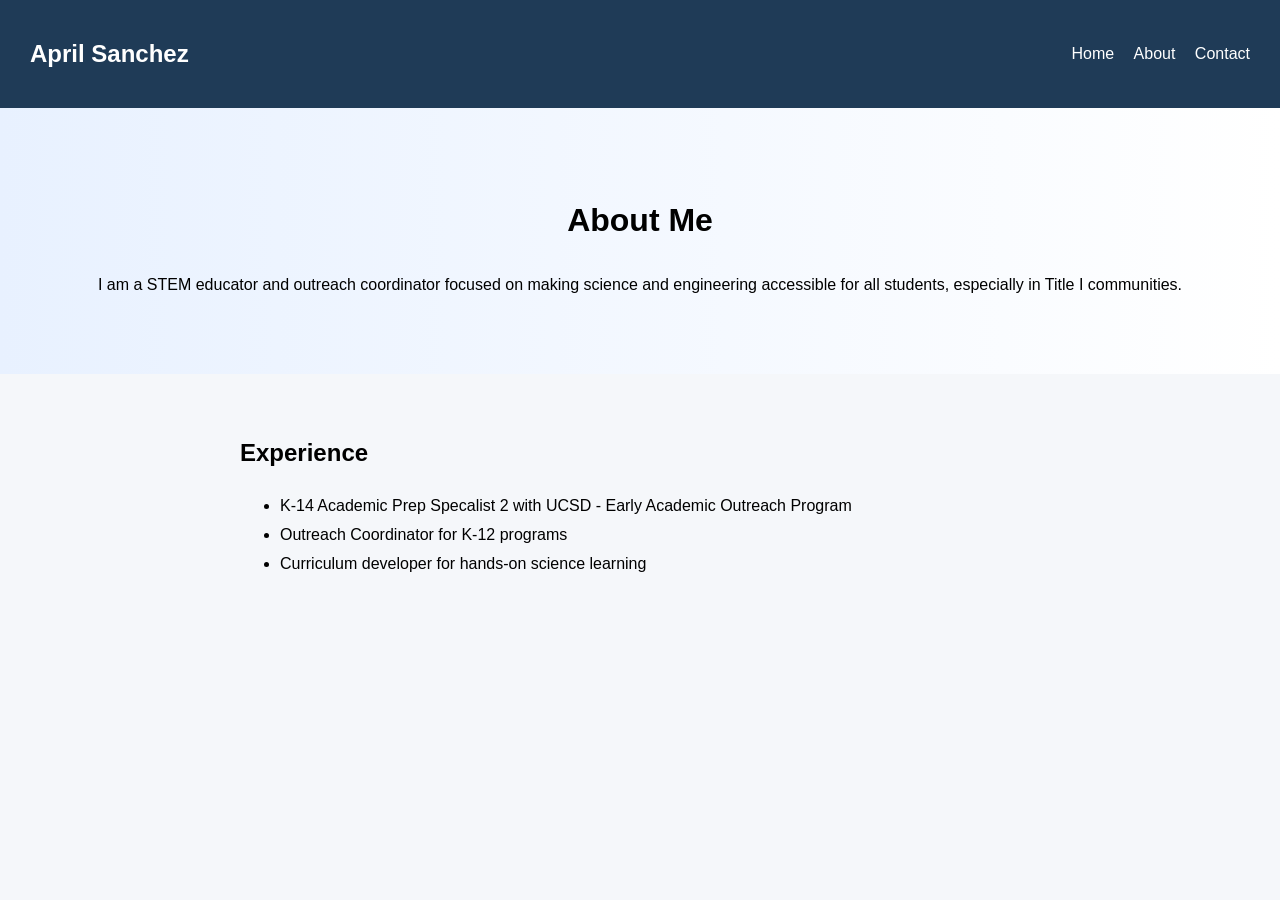
<file: about.html>
<!DOCTYPE html>
<html lang="en">
<head>
    <meta charset="UTF-8">
    <title>About | April Sanchez</title>
    <link rel="stylesheet" href="CSS/style.css">
</head>

<body>

<nav class="navbar">
    <h2 class="logo">April Sanchez</h2>

    <div class="nav-links">
        <a href="index.html">Home</a>
        <a href="about.html">About</a>
        <a href="contact.html">Contact</a>
    </div>
</nav>

<section class="hero">
    <h1>About Me</h1>
    <p>I am a STEM educator and outreach coordinator focused on making science and engineering accessible for all students, especially in Title I communities.</p>
</section>

<section class="content">
    <h2>Experience</h2>
    <ul>
        <li>K-14 Academic Prep Specalist 2 with UCSD - Early Academic Outreach Program</li>
        <li>Outreach Coordinator for K-12 programs</li>
        <li>Curriculum developer for hands-on science learning</li>
    </ul>
</section>

</body>
</html>
</file>
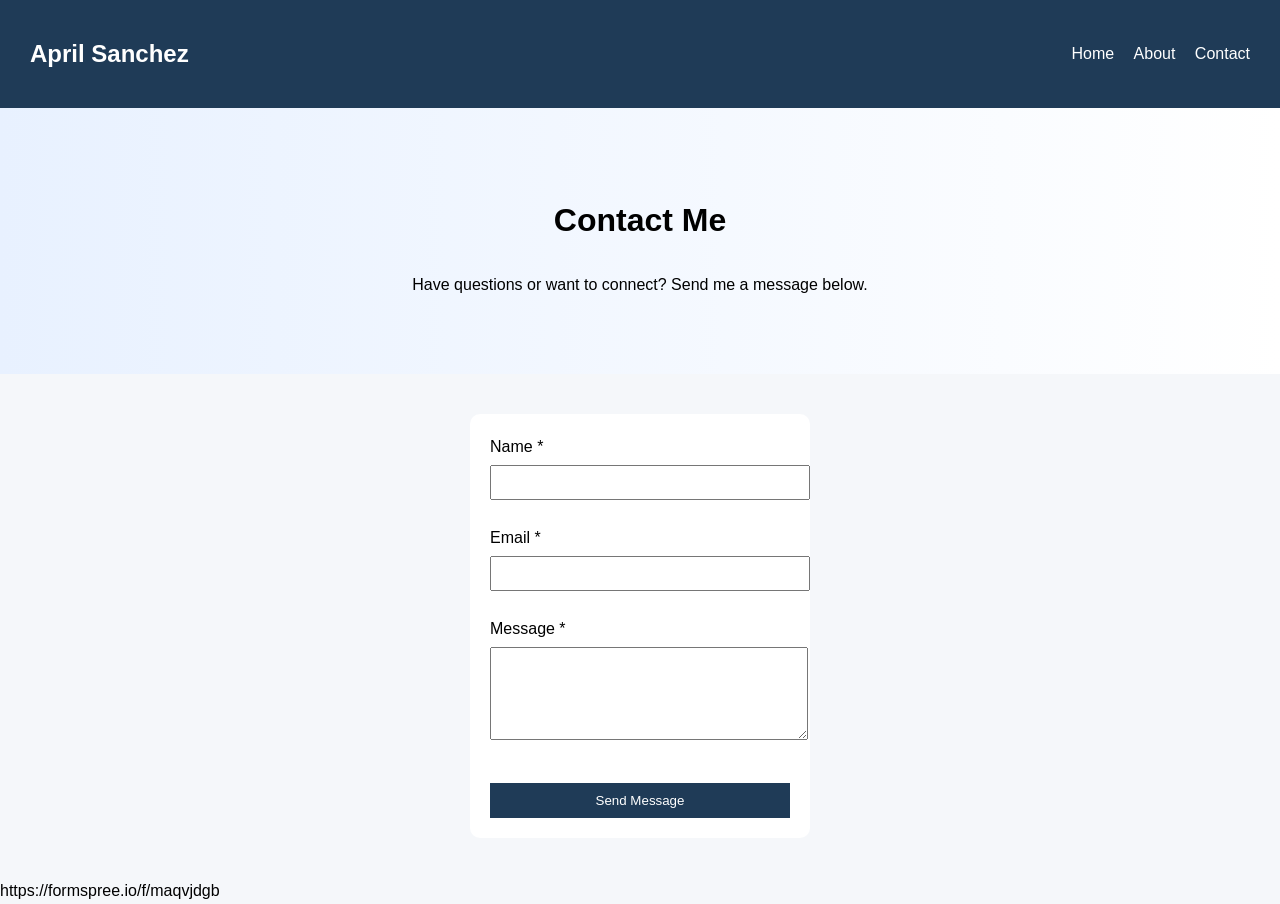
<file: contact.html>
<!DOCTYPE html>
<html lang="en">
<head>
    <meta charset="UTF-8">
    <title>Contact | April Sanchez</title>
    <link rel="stylesheet" href="CSS/style.css">
</head>

<body>

<nav class="navbar">
    <h2 class="logo">April Sanchez</h2>

    <div class="nav-links">
        <a href="index.html">Home</a>
        <a href="about.html">About</a>
        <a href="contact.html">Contact</a>
    </div>
</nav>

<section class="hero">
    <h1>Contact Me</h1>
    <p>Have questions or want to connect? Send me a message below.</p>
</section>

<section class="form-section">

    <form action="https://formspree.io/f/YOUR_ID_HERE" method="POST">

        <label>Name *</label><br>
        <input type="text" name="name" required><br><br>

        <label>Email *</label><br>
        <input type="email" name="email" required><br><br>

        <label>Message *</label><br>
        <textarea name="message" rows="5" required></textarea><br><br>

        <button type="submit">Send Message</button>

    </form>

</section>

</body>
</html>
https://formspree.io/f/maqvjdgb
</file>
<file: CSS/style.css>
body {
    font-family: Arial, sans-serif;
    margin: 0;
    padding: 0;
    background: #f5f7fa;
}

/* NAVBAR */
.navbar {
    display: flex;
    justify-content: space-between;
    align-items: center;
    background: #1f3b57;
    color: white;
    padding: 15px 30px;
}

.navbar a {
    color: white;
    margin-left: 15px;
    text-decoration: none;
}

/* HERO */
.hero {
    text-align: center;
    padding: 60px 20px;
    background: #e8f1ff;
}

.hero h1 {
    font-size: 32px;
}

/* IMAGE */
.image-section {
    display: flex;
    justify-content: center;
    padding: 30px;
}

.image-section img {
    width: 80%;
    max-width: 600px;
    border-radius: 10px;
}.content {
    padding: 40px;
    max-width: 800px;
    margin: auto;
}

.content ul {
    line-height: 1.8;
}
.form-section {
    display: flex;
    justify-content: center;
    padding: 40px;
}

form {
    background: white;
    padding: 20px;
    border-radius: 10px;
    width: 300px;
}

input, textarea {
    width: 100%;
    padding: 8px;
    margin-top: 5px;
}

button {
    margin-top: 10px;
    padding: 10px;
    width: 100%;
    background: #1f3b57;
    color: white;
    border: none;
    cursor: pointer;
}
.navbar {
    position: sticky;
    top: 0;
}

.hero {
    background: linear-gradient(to right, #e8f1ff, #ffffff);
}

body {
    line-height: 1.6;
}
</file>
